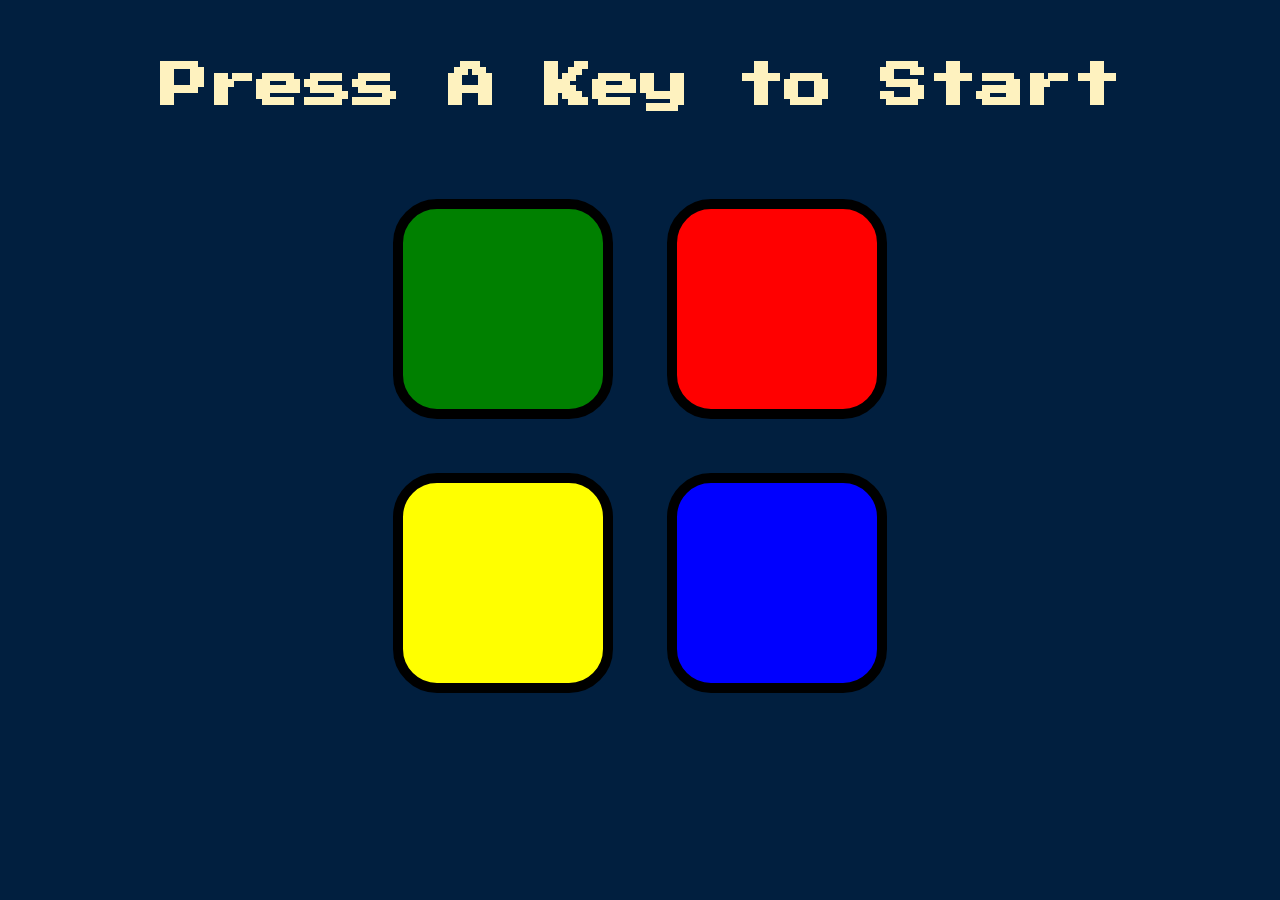
<file: index.html>
<!DOCTYPE html>
<html lang="en" dir="ltr">

<head>
  <meta charset="utf-8">
  <title>Simon</title>
  <link rel="stylesheet" href="styles.css">
  <link href="https://fonts.googleapis.com/css?family=Press+Start+2P" rel="stylesheet">
</head>

<body>
  <h1 id="level-title">Press A Key to Start</h1>
  <div class="container">
    <div lass="row">

      <div type="button" id="green" class="btn green">

      </div>

      <div type="button" id="red" class="btn red">

      </div>
    </div>

    <div class="row">

      <div type="button" id="yellow" class="btn yellow">

      </div>
      <div type="button" id="blue" class="btn blue">

      </div>

    </div>

  </div>

     <script src="https://ajax.googleapis.com/ajax/libs/jquery/3.3.1/jquery.min.js"></script>
  <script src="game.js" charset="utf-8"></script>
</body>

</html>
</file>
<file: styles.css>
body {
  text-align: center;
  background-color: #011F3F;
}

#level-title {
  font-family: 'Press Start 2P', cursive;
  font-size: 3rem;
  margin:  5%;
  color: #FEF2BF;
}

.container {
  display: block;
  width: 50%;
  margin: auto;

}

.btn {
  margin: 25px;
  display: inline-block;
  height: 200px;
  width: 200px;
  border: 10px solid black;
  border-radius: 20%;
}

.game-over {
  background-color: red;
  opacity: 0.8;
}

.red {
  background-color: red;
}

.green {
  background-color: green;
}

.blue {
  background-color: blue;
}

.yellow {
  background-color: yellow;
}

.pressed {
  box-shadow: 0 0 20px white;
  background-color: grey;
}
</file>
